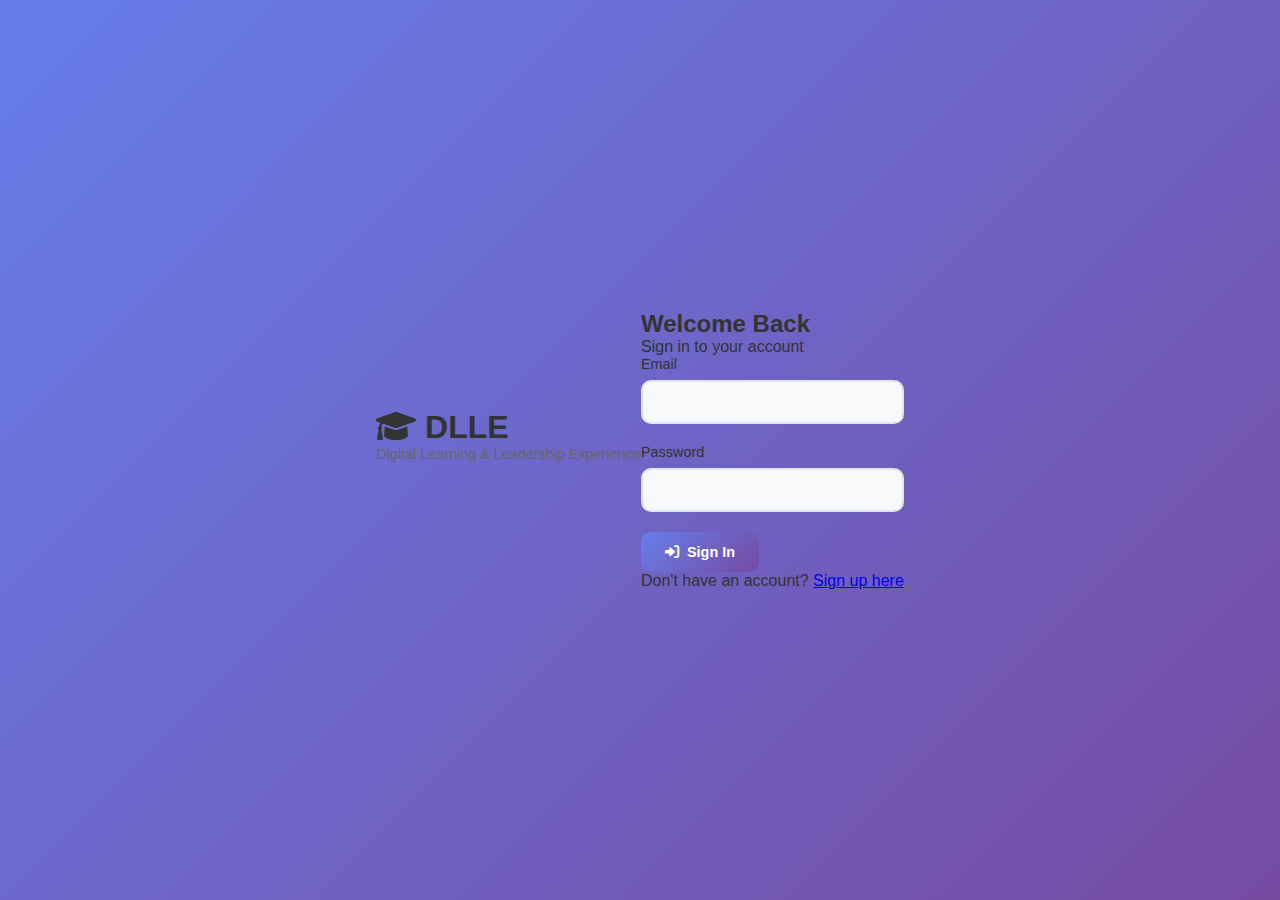
<file: dashboard-committee.html>
<!DOCTYPE html>
<html lang="en">
<head>
    <meta charset="UTF-8">
    <meta name="viewport" content="width=device-width, initial-scale=1.0">
    <title>DLLE - Committee Dashboard</title>
    <link rel="stylesheet" href="styles/main.css">
    <link href="https://cdnjs.cloudflare.com/ajax/libs/font-awesome/6.0.0/css/all.min.css" rel="stylesheet">
</head>
<body>
    <div class="dashboard-container">
        <!-- Header -->
        <header class="dashboard-header">
            <div class="header-left">
                <h1><i class="fas fa-graduation-cap"></i> DLLE</h1>
                <p>Committee Dashboard</p>
            </div>
            
            <div class="header-right">
                <div class="user-info">
                    <img id="userProfileImg" src="assets/default-avatar.png" alt="Profile" class="profile-img">
                    <span id="userName">Loading...</span>
                    <button id="userProfileBtn" class="btn btn-secondary">
                        <i class="fas fa-user"></i>
                    </button>
                    <button id="logoutBtn" class="btn btn-danger">
                        <i class="fas fa-sign-out-alt"></i> Logout
                    </button>
                </div>
            </div>
        </header>

        <!-- Main Content -->
        <main class="dashboard-main">
            <!-- Dashboard Tabs -->
            <div class="dashboard-tabs">
                <button class="tab-btn active" data-tab="committeeStudentList">Student List</button>
                <button class="tab-btn" data-tab="committeeApprovals">Approvals</button>
                <button class="tab-btn" data-tab="committeeActivities">Activities</button>
            </div>
            
            <!-- Committee Student List Tab -->
            <div id="committeeStudentList" class="tab-content active">
                <div class="section-header">
                    <h2>Student List</h2>
                    <div class="search-box">
                        <input type="text" id="committeeStudentSearch" placeholder="Search students...">
                        <i class="fas fa-search"></i>
                    </div>
                </div>
                
                <div class="table-container">
                    <table id="committeeStudentTable" class="data-table">
                        <thead>
                            <tr>
                                <th>Name</th>
                                <th>Email</th>
                                <th>Class</th>
                                <th>Student Manager</th>
                                <th>Total Hours</th>
                                <th>Actions</th>
                            </tr>
                        </thead>
                        <tbody id="committeeStudentTableBody">
                            <!-- Student data will be populated here -->
                        </tbody>
                    </table>
                </div>
            </div>
            
            <!-- Committee Approvals Tab -->
            <div id="committeeApprovals" class="tab-content">
                <div class="section-header">
                    <h2>Activity-Based Approval Panel</h2>
                    <div class="activity-selector">
                        <select id="committeeApprovalActivitySelect">
                            <option value="">Select Activity</option>
                        </select>
                    </div>
                </div>
                
                <div class="table-container">
                    <table id="committeeApprovalTable" class="data-table">
                        <thead>
                            <tr>
                                <th>Student Name</th>
                                <th>Clock In</th>
                                <th>Clock Out</th>
                                <th>Total Time</th>
                                <th>Status</th>
                                <th>Proof Photo</th>
                                <th>Actions</th>
                            </tr>
                        </thead>
                        <tbody id="committeeApprovalTableBody">
                            <!-- Approval data will be populated here -->
                        </tbody>
                    </table>
                </div>
            </div>
            
            <!-- Committee Activities Tab -->
            <div id="committeeActivities" class="tab-content">
                <div class="section-header">
                    <h2>Activity Management</h2>
                    <button class="btn btn-primary" id="addActivityBtn">
                        <i class="fas fa-plus"></i>
                        Add Activity
                    </button>
                </div>
                
                <div class="table-container">
                    <table id="committeeActivityTable" class="data-table">
                        <thead>
                            <tr>
                                <th>Activity Name</th>
                                <th>Description</th>
                                <th>Start Date</th>
                                <th>End Date</th>
                                <th>Actions</th>
                            </tr>
                        </thead>
                        <tbody id="committeeActivityTableBody">
                            <!-- Activity data will be populated here -->
                        </tbody>
                    </table>
                </div>
            </div>
        </main>
    </div>

    <!-- Modals -->
    <!-- Add Activity Modal -->
    <div id="addActivityModal" class="modal">
        <div class="modal-content">
            <div class="modal-header">
                <h3>Add New Activity</h3>
                <span class="close" onclick="app.closeModal('addActivityModal')">&times;</span>
            </div>
            <form id="addActivityForm">
                <div class="form-group">
                    <label for="activityName">Activity Name</label>
                    <input type="text" id="activityName" required>
                </div>
                
                <div class="form-group">
                    <label for="activityDescription">Description</label>
                    <textarea id="activityDescription" required></textarea>
                </div>
                
                <div class="form-row">
                    <div class="form-group">
                        <label for="activityStartDate">Start Date</label>
                        <input type="date" id="activityStartDate" required>
                    </div>
                    
                    <div class="form-group">
                        <label for="activityEndDate">End Date</label>
                        <input type="date" id="activityEndDate" required>
                    </div>
                </div>
                
                <div class="modal-footer">
                    <button type="button" class="btn btn-secondary" onclick="app.closeModal('addActivityModal')">Cancel</button>
                    <button type="submit" class="btn btn-primary">Add Activity</button>
                </div>
            </form>
        </div>
    </div>

    <!-- Profile Modal -->
    <div id="profileModal" class="modal">
        <div class="modal-content">
            <div class="modal-header">
                <h3>User Profile</h3>
                <span class="close" onclick="app.closeModal('profileModal')">&times;</span>
            </div>
            <div class="profile-info">
                <img id="profileModalImg" src="assets/default-avatar.png" alt="Profile" class="profile-img-large">
                <h4 id="profileModalName">Loading...</h4>
                <p id="profileModalEmail">Loading...</p>
                <p id="profileModalRole">Loading...</p>
            </div>
        </div>
    </div>

    <!-- Message container -->
    <div id="messageContainer" class="message-container"></div>

    <!-- Scripts -->
    <script src="js/config.js"></script>
    <script src="js/database.js"></script>
    <script src="js/auth.js"></script>
    <script src="js/dashboard.js"></script>
    <script src="js/app.js"></script>
    
    <script>
        // Initialize the application
        document.addEventListener('DOMContentLoaded', function() {
            // Check if user is logged in and has committee role
            const savedUser = localStorage.getItem('dlle_user');
            if (!savedUser) {
                window.location.href = 'login.html';
                return;
            }

            try {
                const user = JSON.parse(savedUser);
                if (user.role !== 'committee') {
                    // Redirect to appropriate dashboard
                    if (user.role === 'staff' || user.role === 'admin') {
                        window.location.href = 'dashboard-staff.html';
                    } else {
                        window.location.href = 'dashboard-student.html';
                    }
                    return;
                }

                // Initialize dashboard
                authManager.updateUserInfo();
                dashboardManager.switchTab('committeeStudentList');
                
                // Load initial data
                dashboardManager.loadTabContent('committeeStudentList');
                
            } catch (error) {
                console.error('Session parse error:', error);
                localStorage.removeItem('dlle_user');
                window.location.href = 'login.html';
            }
        });

        // Override logout to redirect to login page
        const originalLogout = authManager.logout;
        authManager.logout = function() {
            originalLogout.call(this);
            window.location.href = 'login.html';
        };
    </script>
</body>
</html>
</file>
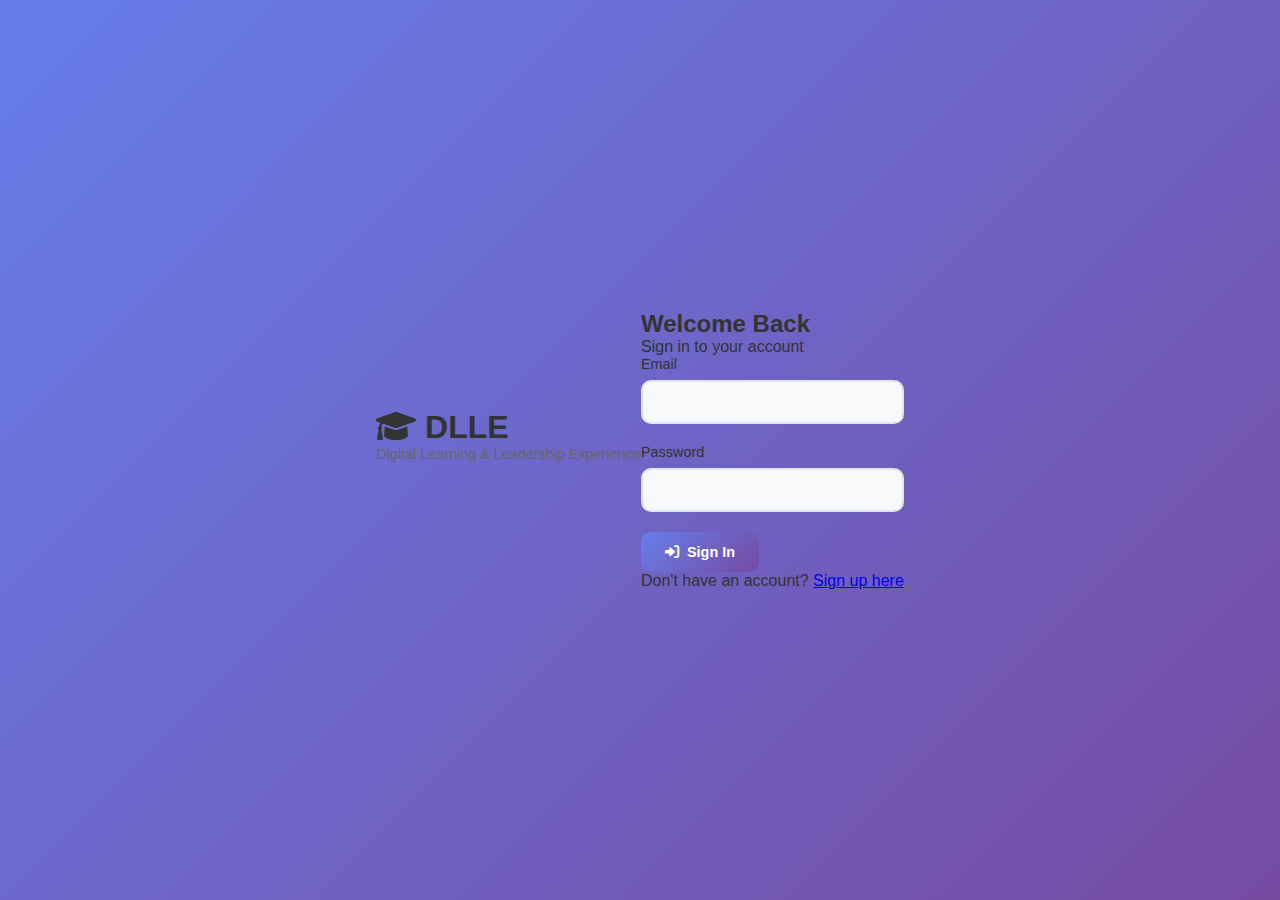
<file: dashboard-staff.html>
<!DOCTYPE html>
<html lang="en">
<head>
    <meta charset="UTF-8">
    <meta name="viewport" content="width=device-width, initial-scale=1.0">
    <title>DLLE - Staff Dashboard</title>
    <link rel="stylesheet" href="styles/main.css">
    <link href="https://cdnjs.cloudflare.com/ajax/libs/font-awesome/6.0.0/css/all.min.css" rel="stylesheet">
</head>
<body>
    <div class="dashboard-container">
        <!-- Header -->
        <header class="dashboard-header">
            <div class="header-left">
                <h1><i class="fas fa-graduation-cap"></i> DLLE</h1>
                <p>Staff Dashboard</p>
            </div>
            
            <div class="header-right">
                <div class="user-info">
                    <img id="userProfileImg" src="assets/default-avatar.png" alt="Profile" class="profile-img">
                    <span id="userName">Loading...</span>
                    <button id="userProfileBtn" class="btn btn-secondary">
                        <i class="fas fa-user"></i>
                    </button>
                    <button id="logoutBtn" class="btn btn-danger">
                        <i class="fas fa-sign-out-alt"></i> Logout
                    </button>
                </div>
            </div>
        </header>

        <!-- Main Content -->
        <main class="dashboard-main">
            <!-- Dashboard Tabs -->
            <div class="dashboard-tabs">
                <button class="tab-btn active" data-tab="manageUsers">Manage Users</button>
                <button class="tab-btn" data-tab="studentList">Student List</button>
                <button class="tab-btn" data-tab="approvals">Approvals</button>
                <button class="tab-btn" data-tab="activities">Activities</button>
                <button class="tab-btn" data-tab="reports">Reports</button>
            </div>
            
            <!-- Manage Users Tab -->
            <div id="manageUsers" class="tab-content active">
                <div class="section-header">
                    <h2>Add New User</h2>
                </div>
                
                <form id="addUserForm" class="add-user-form">
                    <div class="form-row">
                        <div class="form-group">
                            <label for="addUserName">Full Name</label>
                            <input type="text" id="addUserName" required>
                        </div>
                        
                        <div class="form-group">
                            <label for="addUserEmail">Email</label>
                            <input type="email" id="addUserEmail" required>
                        </div>
                    </div>
                    
                    <div class="form-row">
                        <div class="form-group">
                            <label for="addUserPassword">Password</label>
                            <input type="password" id="addUserPassword" required>
                        </div>
                        
                        <div class="form-group">
                            <label for="addUserRole">Role</label>
                            <select id="addUserRole" required>
                                <option value="">Select Role</option>
                                <option value="student">Student</option>
                                <option value="committee">Committee Member</option>
                                <option value="staff">Staff</option>
                                <option value="admin">Admin</option>
                            </select>
                        </div>
                    </div>
                    
                    <div class="form-row">
                        <div class="form-group">
                            <label for="addUserClass">Class</label>
                            <select id="addUserClass">
                                <option value="">Select Class</option>
                                <option value="8A">8A</option>
                                <option value="8B">8B</option>
                                <option value="8C">8C</option>
                                <option value="8D">8D</option>
                            </select>
                        </div>
                        
                        <div class="form-group">
                            <label for="addUserStudentManager">Student Manager (if applicable)</label>
                            <input type="text" id="addUserStudentManager">
                        </div>
                    </div>
                    
                    <div class="form-group">
                        <label for="addUserHours">Existing Hours (Optional)</label>
                        <input type="number" id="addUserHours" min="0" step="0.5">
                    </div>
                    
                    <button type="submit" class="btn btn-primary">
                        <i class="fas fa-plus"></i>
                        Add User
                    </button>
                </form>
            </div>
            
            <!-- Student List Tab -->
            <div id="studentList" class="tab-content">
                <div class="section-header">
                    <h2>Student List</h2>
                    <div class="search-box">
                        <input type="text" id="studentSearch" placeholder="Search students...">
                        <i class="fas fa-search"></i>
                    </div>
                </div>
                
                <div class="table-container">
                    <table id="studentTable" class="data-table">
                        <thead>
                            <tr>
                                <th>Name</th>
                                <th>Email</th>
                                <th>Class</th>
                                <th>Student Manager</th>
                                <th>Total Hours</th>
                                <th>Actions</th>
                            </tr>
                        </thead>
                        <tbody id="studentTableBody">
                            <!-- Student data will be populated here -->
                        </tbody>
                    </table>
                </div>
            </div>
            
            <!-- Approvals Tab -->
            <div id="approvals" class="tab-content">
                <div class="section-header">
                    <h2>Activity-Based Approval Panel</h2>
                    <div class="activity-selector">
                        <select id="approvalActivitySelect">
                            <option value="">Select Activity</option>
                        </select>
                    </div>
                </div>
                
                <div class="table-container">
                    <table id="approvalTable" class="data-table">
                        <thead>
                            <tr>
                                <th>Student Name</th>
                                <th>Clock In</th>
                                <th>Clock Out</th>
                                <th>Total Time</th>
                                <th>Status</th>
                                <th>Proof Photo</th>
                                <th>Actions</th>
                            </tr>
                        </thead>
                        <tbody id="approvalTableBody">
                            <!-- Approval data will be populated here -->
                        </tbody>
                    </table>
                </div>
            </div>
            
            <!-- Activities Tab -->
            <div id="activities" class="tab-content">
                <div class="section-header">
                    <h2>Activity Management</h2>
                    <button class="btn btn-primary" id="addActivityBtn">
                        <i class="fas fa-plus"></i>
                        Add Activity
                    </button>
                </div>
                
                <div class="table-container">
                    <table id="activityTable" class="data-table">
                        <thead>
                            <tr>
                                <th>Activity Name</th>
                                <th>Description</th>
                                <th>Start Date</th>
                                <th>End Date</th>
                                <th>Actions</th>
                            </tr>
                        </thead>
                        <tbody id="activityTableBody">
                            <!-- Activity data will be populated here -->
                        </tbody>
                    </table>
                </div>
            </div>
            
            <!-- Reports Tab -->
            <div id="reports" class="tab-content">
                <div class="section-header">
                    <h2>Excel Export</h2>
                    <button class="btn btn-success" id="exportExcelBtn">
                        <i class="fas fa-file-excel"></i>
                        Export to Excel
                    </button>
                </div>
                
                <div class="export-options">
                    <div class="form-group">
                        <label for="exportClass">Filter by Class</label>
                        <select id="exportClass">
                            <option value="">All Classes</option>
                            <option value="8A">8A</option>
                            <option value="8B">8B</option>
                            <option value="8C">8C</option>
                            <option value="8D">8D</option>
                        </select>
                    </div>
                </div>
            </div>
        </main>
    </div>

    <!-- Modals -->
    <!-- Add Activity Modal -->
    <div id="addActivityModal" class="modal">
        <div class="modal-content">
            <div class="modal-header">
                <h3>Add New Activity</h3>
                <span class="close" onclick="app.closeModal('addActivityModal')">&times;</span>
            </div>
            <form id="addActivityForm">
                <div class="form-group">
                    <label for="activityName">Activity Name</label>
                    <input type="text" id="activityName" required>
                </div>
                
                <div class="form-group">
                    <label for="activityDescription">Description</label>
                    <textarea id="activityDescription" required></textarea>
                </div>
                
                <div class="form-row">
                    <div class="form-group">
                        <label for="activityStartDate">Start Date</label>
                        <input type="date" id="activityStartDate" required>
                    </div>
                    
                    <div class="form-group">
                        <label for="activityEndDate">End Date</label>
                        <input type="date" id="activityEndDate" required>
                    </div>
                </div>
                
                <div class="modal-footer">
                    <button type="button" class="btn btn-secondary" onclick="app.closeModal('addActivityModal')">Cancel</button>
                    <button type="submit" class="btn btn-primary">Add Activity</button>
                </div>
            </form>
        </div>
    </div>

    <!-- Profile Modal -->
    <div id="profileModal" class="modal">
        <div class="modal-content">
            <div class="modal-header">
                <h3>User Profile</h3>
                <span class="close" onclick="app.closeModal('profileModal')">&times;</span>
            </div>
            <div class="profile-info">
                <img id="profileModalImg" src="assets/default-avatar.png" alt="Profile" class="profile-img-large">
                <h4 id="profileModalName">Loading...</h4>
                <p id="profileModalEmail">Loading...</p>
                <p id="profileModalRole">Loading...</p>
            </div>
        </div>
    </div>

    <!-- Message container -->
    <div id="messageContainer" class="message-container"></div>

    <!-- Scripts -->
    <script src="js/config.js"></script>
    <script src="js/database.js"></script>
    <script src="js/auth.js"></script>
    <script src="js/dashboard.js"></script>
    <script src="js/app.js"></script>
    
    <script>
        // Initialize the application
        document.addEventListener('DOMContentLoaded', function() {
            // Check if user is logged in and has staff/admin role
            const savedUser = localStorage.getItem('dlle_user');
            if (!savedUser) {
                window.location.href = 'login.html';
                return;
            }

            try {
                const user = JSON.parse(savedUser);
                if (user.role !== 'staff' && user.role !== 'admin') {
                    // Redirect to appropriate dashboard
                    if (user.role === 'committee') {
                        window.location.href = 'dashboard-committee.html';
                    } else {
                        window.location.href = 'dashboard-student.html';
                    }
                    return;
                }

                // Initialize dashboard
                authManager.updateUserInfo();
                dashboardManager.switchTab('manageUsers');
                
                // Load initial data
                dashboardManager.loadTabContent('manageUsers');
                
            } catch (error) {
                console.error('Session parse error:', error);
                localStorage.removeItem('dlle_user');
                window.location.href = 'login.html';
            }
        });

        // Override logout to redirect to login page
        const originalLogout = authManager.logout;
        authManager.logout = function() {
            originalLogout.call(this);
            window.location.href = 'login.html';
        };
    </script>
</body>
</html>
</file>
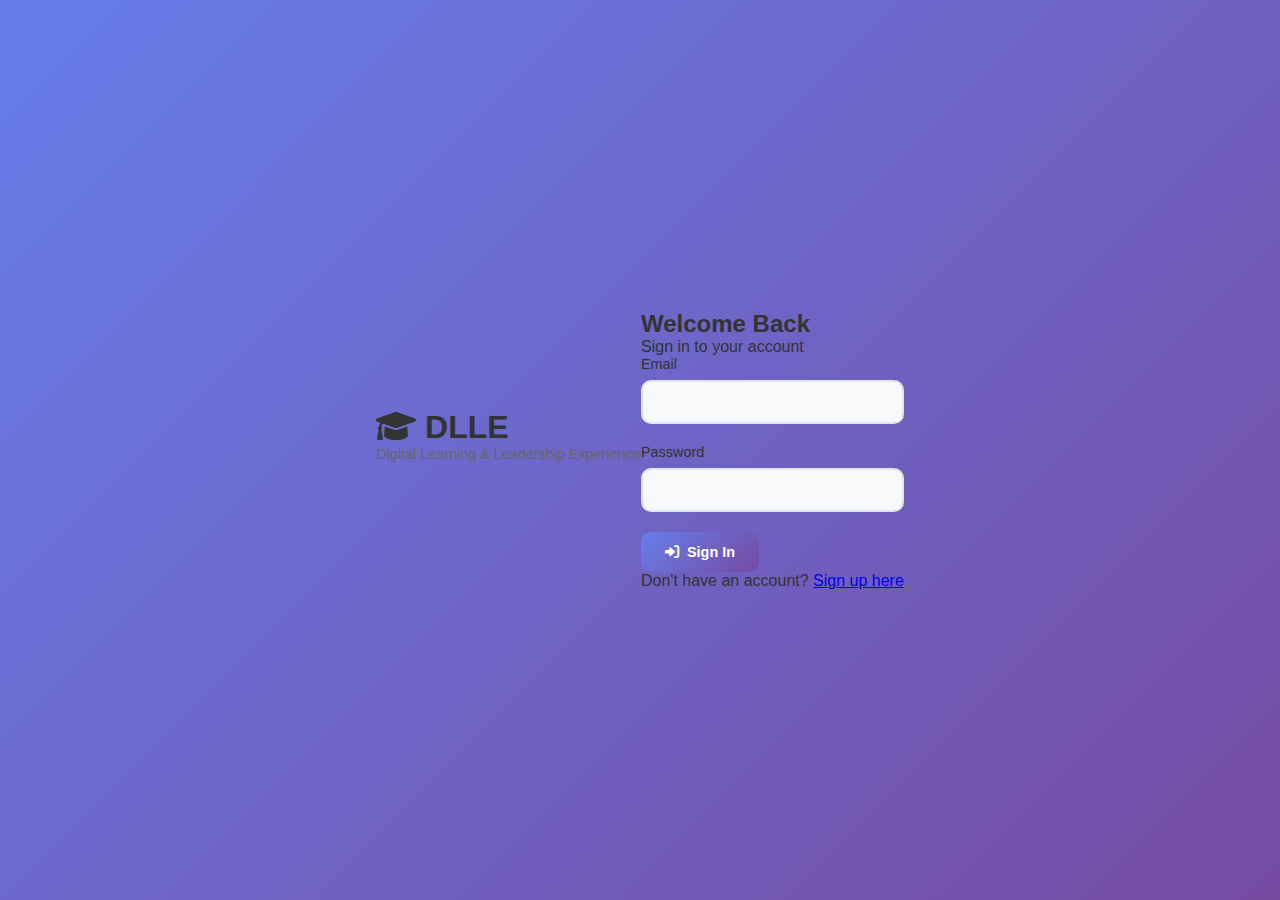
<file: dashboard-student.html>
<!DOCTYPE html>
<html lang="en">
<head>
    <meta charset="UTF-8">
    <meta name="viewport" content="width=device-width, initial-scale=1.0">
    <title>DLLE - Student Dashboard</title>
    <link rel="stylesheet" href="styles/main.css">
    <link href="https://cdnjs.cloudflare.com/ajax/libs/font-awesome/6.0.0/css/all.min.css" rel="stylesheet">
</head>
<body>
    <div class="dashboard-container">
        <!-- Header -->
        <header class="dashboard-header">
            <div class="header-left">
                <h1><i class="fas fa-graduation-cap"></i> DLLE</h1>
                <p>Student Dashboard</p>
            </div>
            
            <div class="header-right">
                <div class="user-info">
                    <img id="userProfileImg" src="assets/default-avatar.png" alt="Profile" class="profile-img">
                    <span id="userName">Loading...</span>
                    <button id="userProfileBtn" class="btn btn-secondary">
                        <i class="fas fa-user"></i>
                    </button>
                    <button id="logoutBtn" class="btn btn-danger">
                        <i class="fas fa-sign-out-alt"></i> Logout
                    </button>
                </div>
            </div>
        </header>

        <!-- Main Content -->
        <main class="dashboard-main">
            <!-- Student Stats -->
            <div class="student-stats">
                <div class="stat-card">
                    <div class="stat-icon">
                        <i class="fas fa-clock"></i>
                    </div>
                    <div class="stat-info">
                        <h3 id="totalApprovedHours">0</h3>
                        <p>Total Approved Hours</p>
                    </div>
                </div>
                
                <div class="stat-card">
                    <div class="stat-icon">
                        <i class="fas fa-calendar-check"></i>
                    </div>
                    <div class="stat-info">
                        <h3 id="totalActivities">0</h3>
                        <p>Total Activities</p>
                    </div>
                </div>
                
                <div class="stat-card">
                    <div class="stat-icon">
                        <i class="fas fa-user-tie"></i>
                    </div>
                    <div class="stat-info">
                        <h3 id="studentManager">N/A</h3>
                        <p>Student Manager</p>
                    </div>
                </div>
            </div>
            
            <!-- Clock Section -->
            <div class="clock-section">
                <div class="clock-card">
                    <h2>Clock In/Out</h2>
                    <div class="activity-selector">
                        <label for="studentActivitySelect">Select Activity:</label>
                        <select id="studentActivitySelect">
                            <option value="">Choose an activity...</option>
                        </select>
                    </div>
                    
                    <div class="clock-buttons">
                        <button class="btn btn-success" id="clockInBtn">
                            <i class="fas fa-play"></i>
                            Clock In
                        </button>
                        <button class="btn btn-danger" id="clockOutBtn" disabled>
                            <i class="fas fa-stop"></i>
                            Clock Out
                        </button>
                    </div>
                    
                    <div class="current-session" id="currentSession" style="display: none;">
                        <p>Currently clocked in to: <span id="currentActivityName"></span></p>
                        <p>Started at: <span id="currentStartTime"></span></p>
                    </div>
                </div>
            </div>
            
            <!-- Activity Log Section -->
            <div class="activity-log-section">
                <div class="section-header">
                    <h2>Activity Log</h2>
                </div>
                
                <div class="table-container">
                    <table id="studentActivityTable" class="data-table">
                        <thead>
                            <tr>
                                <th>Date</th>
                                <th>Activity</th>
                                <th>Clock In</th>
                                <th>Clock Out</th>
                                <th>Duration</th>
                                <th>Status</th>
                                <th>Proof Photo</th>
                            </tr>
                        </thead>
                        <tbody id="studentActivityTableBody">
                            <!-- Student activity data will be populated here -->
                        </tbody>
                    </table>
                </div>
            </div>
        </main>
    </div>

    <!-- Profile Modal -->
    <div id="profileModal" class="modal">
        <div class="modal-content">
            <div class="modal-header">
                <h3>User Profile</h3>
                <span class="close" onclick="app.closeModal('profileModal')">&times;</span>
            </div>
            <div class="profile-info">
                <img id="profileModalImg" src="assets/default-avatar.png" alt="Profile" class="profile-img-large">
                <h4 id="profileModalName">Loading...</h4>
                <p id="profileModalEmail">Loading...</p>
                <p id="profileModalRole">Loading...</p>
            </div>
        </div>
    </div>

    <!-- Message container -->
    <div id="messageContainer" class="message-container"></div>

    <!-- Scripts -->
    <script src="js/config.js"></script>
    <script src="js/database.js"></script>
    <script src="js/auth.js"></script>
    <script src="js/dashboard.js"></script>
    <script src="js/app.js"></script>
    
    <script>
        // Initialize the application
        document.addEventListener('DOMContentLoaded', function() {
            // Check if user is logged in and has student role
            const savedUser = localStorage.getItem('dlle_user');
            if (!savedUser) {
                window.location.href = 'login.html';
                return;
            }

            try {
                const user = JSON.parse(savedUser);
                if (user.role !== 'student') {
                    // Redirect to appropriate dashboard
                    if (user.role === 'staff' || user.role === 'admin') {
                        window.location.href = 'dashboard-staff.html';
                    } else if (user.role === 'committee') {
                        window.location.href = 'dashboard-committee.html';
                    }
                    return;
                }

                // Initialize dashboard
                authManager.updateUserInfo();
                
                // Load student dashboard data
                app.loadStudentDashboard();
                
                // Check clock-in status
                app.checkClockInStatus();
                
            } catch (error) {
                console.error('Session parse error:', error);
                localStorage.removeItem('dlle_user');
                window.location.href = 'login.html';
            }
        });

        // Override logout to redirect to login page
        const originalLogout = authManager.logout;
        authManager.logout = function() {
            originalLogout.call(this);
            window.location.href = 'login.html';
        };
    </script>
</body>
</html>
</file>
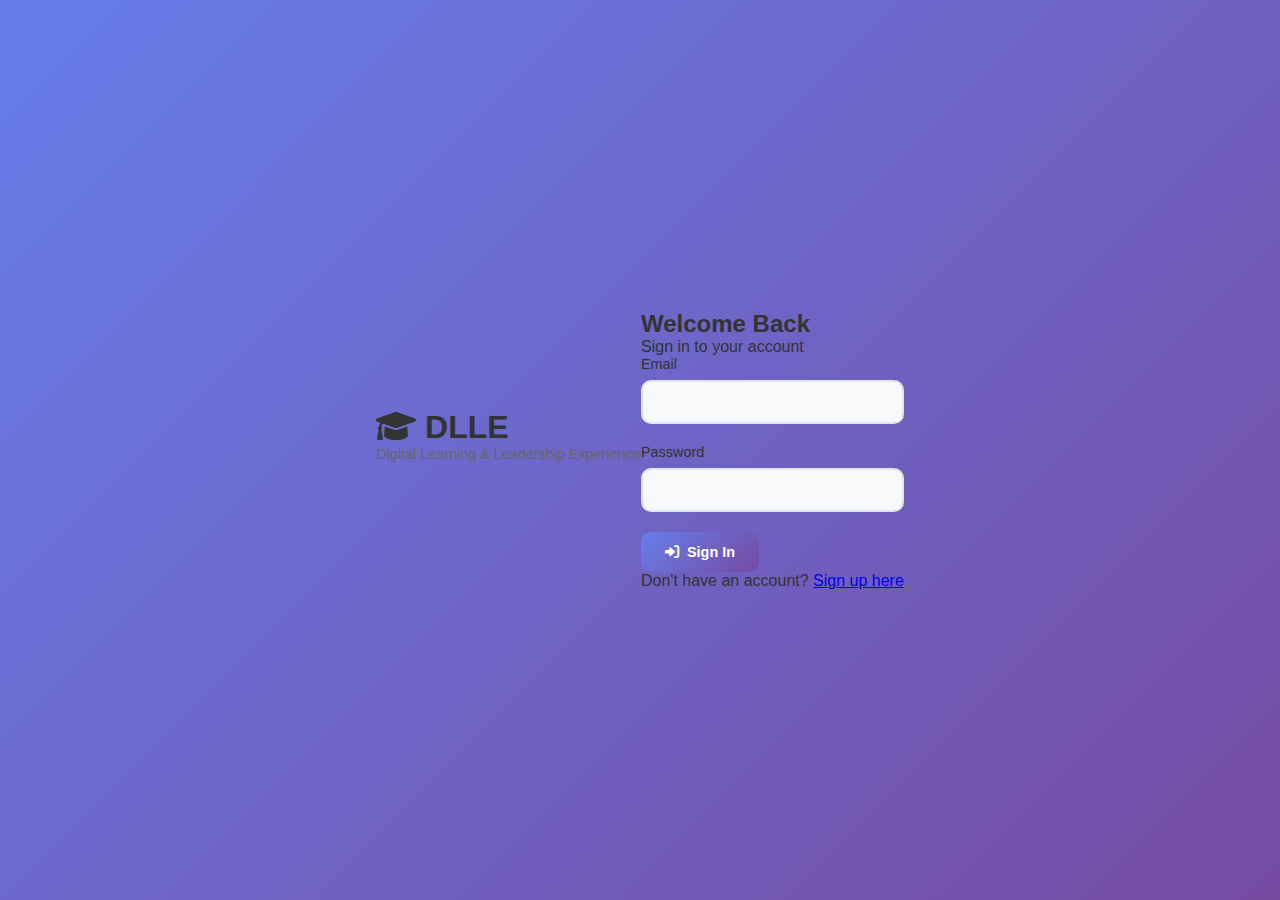
<file: login.html>
<!DOCTYPE html>
<html lang="en">
<head>
    <meta charset="UTF-8">
    <meta name="viewport" content="width=device-width, initial-scale=1.0">
    <title>DLLE - Login</title>
    <link rel="stylesheet" href="styles/main.css">
    <link href="https://cdnjs.cloudflare.com/ajax/libs/font-awesome/6.0.0/css/all.min.css" rel="stylesheet">
</head>
<body>
    <div class="container">
        <div class="login-container">
            <div class="login-header">
                <h1><i class="fas fa-graduation-cap"></i> DLLE</h1>
                <p>Digital Learning & Leadership Experience</p>
            </div>

            <div class="login-form">
                <h2>Welcome Back</h2>
                <p>Sign in to your account</p>

                <form id="loginForm">
                    <div class="form-group">
                        <label for="loginEmail">Email</label>
                        <input type="email" id="loginEmail" name="email" required>
                    </div>

                    <div class="form-group">
                        <label for="loginPassword">Password</label>
                        <input type="password" id="loginPassword" name="password" required>
                    </div>

                    <button type="submit" class="btn btn-primary">
                        <i class="fas fa-sign-in-alt"></i> Sign In
                    </button>
                </form>

                <div class="login-footer">
                    <p>Don't have an account? <a href="signup.html" class="link">Sign up here</a></p>
                </div>
            </div>
        </div>
    </div>

    <!-- Message container -->
    <div id="messageContainer" class="message-container"></div>

    <!-- Scripts -->
    <script src="js/config.js"></script>
    <script src="js/database.js"></script>
    <script src="js/auth.js"></script>
    <script src="js/app.js"></script>
    
    <script>
        // Initialize the application
        document.addEventListener('DOMContentLoaded', function() {
            // Check if user is already logged in
            const savedUser = localStorage.getItem('dlle_user');
            if (savedUser) {
                try {
                    const user = JSON.parse(savedUser);
                    // Redirect to appropriate dashboard
                    if (user.role === 'staff' || user.role === 'admin') {
                        window.location.href = 'dashboard-staff.html';
                    } else if (user.role === 'committee') {
                        window.location.href = 'dashboard-committee.html';
                    } else {
                        window.location.href = 'dashboard-student.html';
                    }
                } catch (error) {
                    console.error('Session parse error:', error);
                    localStorage.removeItem('dlle_user');
                }
            }

            // Setup login form
            const loginForm = document.getElementById('loginForm');
            if (loginForm) {
                loginForm.addEventListener('submit', async (e) => {
                    e.preventDefault();
                    const email = document.getElementById('loginEmail').value;
                    const password = document.getElementById('loginPassword').value;
                    
                    try {
                        await authManager.login(email, password);
                        // If login successful, redirect will happen in auth.js
                    } catch (error) {
                        console.error('Login error:', error);
                    }
                });
            }
        });

        // Override the showDashboard method to redirect instead of showing/hiding
        const originalShowDashboard = authManager.showDashboard;
        authManager.showDashboard = function(role) {
            // Redirect to appropriate page
            if (role === 'staff' || role === 'admin') {
                window.location.href = 'dashboard-staff.html';
            } else if (role === 'committee') {
                window.location.href = 'dashboard-committee.html';
            } else {
                window.location.href = 'dashboard-student.html';
            }
        };
    </script>
</body>
</html>
</file>
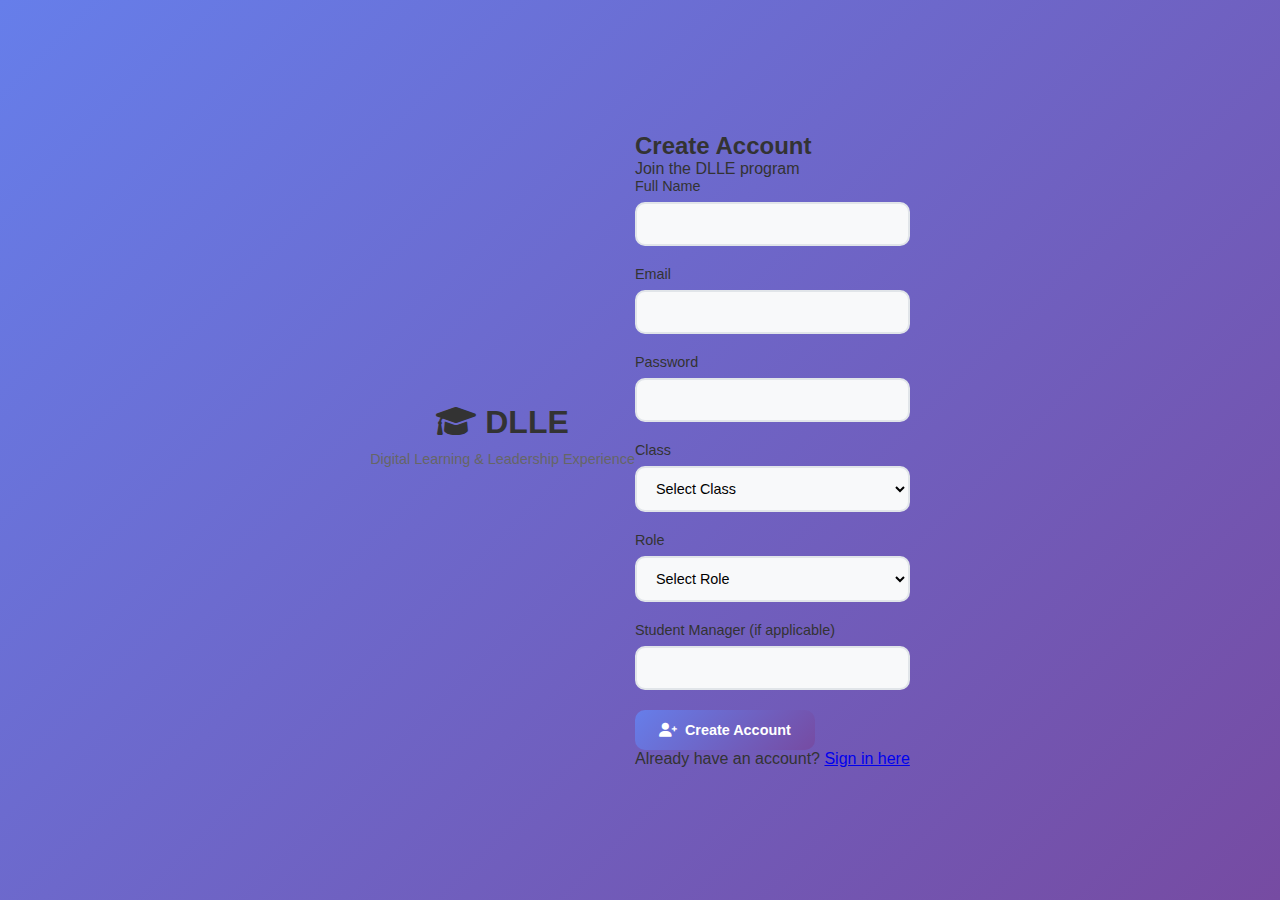
<file: signup.html>
<!DOCTYPE html>
<html lang="en">
<head>
    <meta charset="UTF-8">
    <meta name="viewport" content="width=device-width, initial-scale=1.0">
    <title>DLLE - Sign Up</title>
    <link rel="stylesheet" href="styles/main.css">
    <link href="https://cdnjs.cloudflare.com/ajax/libs/font-awesome/6.0.0/css/all.min.css" rel="stylesheet">
</head>
<body>
    <div class="container">
        <div class="signup-container">
            <div class="signup-header">
                <h1><i class="fas fa-graduation-cap"></i> DLLE</h1>
                <p>Digital Learning & Leadership Experience</p>
            </div>

            <div class="signup-form">
                <h2>Create Account</h2>
                <p>Join the DLLE program</p>

                <form id="signupForm">
                    <div class="form-group">
                        <label for="signupName">Full Name</label>
                        <input type="text" id="signupName" name="name" required>
                    </div>

                    <div class="form-group">
                        <label for="signupEmail">Email</label>
                        <input type="email" id="signupEmail" name="email" required>
                    </div>

                    <div class="form-group">
                        <label for="signupPassword">Password</label>
                        <input type="password" id="signupPassword" name="password" required>
                    </div>

                    <div class="form-group">
                        <label for="signupClass">Class</label>
                        <select id="signupClass" name="class" required>
                            <option value="">Select Class</option>
                            <option value="8A">8A</option>
                            <option value="8B">8B</option>
                            <option value="8C">8C</option>
                            <option value="8D">8D</option>
                        </select>
                    </div>

                    <div class="form-group">
                        <label for="signupRole">Role</label>
                        <select id="signupRole" name="role" required>
                            <option value="">Select Role</option>
                            <option value="student">Student</option>
                            <option value="staff">Staff</option>
                            <option value="committee">Committee</option>
                        </select>
                    </div>

                    <div class="form-group">
                        <label for="signupStudentManager">Student Manager (if applicable)</label>
                        <input type="text" id="signupStudentManager" name="studentManager">
                    </div>

                    <button type="submit" class="btn btn-primary">
                        <i class="fas fa-user-plus"></i> Create Account
                    </button>
                </form>

                <div class="signup-footer">
                    <p>Already have an account? <a href="login.html" class="link">Sign in here</a></p>
                </div>
            </div>
        </div>
    </div>

    <!-- Message container -->
    <div id="messageContainer" class="message-container"></div>

    <!-- Scripts -->
    <script src="js/config.js"></script>
    <script src="js/database.js"></script>
    <script src="js/auth.js"></script>
    <script src="js/app.js"></script>
    
    <script>
        // Initialize the application
        document.addEventListener('DOMContentLoaded', function() {
            // Check if user is already logged in
            const savedUser = localStorage.getItem('dlle_user');
            if (savedUser) {
                try {
                    const user = JSON.parse(savedUser);
                    // Redirect to appropriate dashboard
                    if (user.role === 'staff' || user.role === 'admin') {
                        window.location.href = 'dashboard-staff.html';
                    } else if (user.role === 'committee') {
                        window.location.href = 'dashboard-committee.html';
                    } else {
                        window.location.href = 'dashboard-student.html';
                    }
                } catch (error) {
                    console.error('Session parse error:', error);
                    localStorage.removeItem('dlle_user');
                }
            }

            // Setup signup form
            const signupForm = document.getElementById('signupForm');
            if (signupForm) {
                signupForm.addEventListener('submit', async (e) => {
                    e.preventDefault();
                    
                    const formData = {
                        name: document.getElementById('signupName').value,
                        email: document.getElementById('signupEmail').value,
                        password: document.getElementById('signupPassword').value,
                        class: document.getElementById('signupClass').value,
                        role: document.getElementById('signupRole').value,
                        studentManager: document.getElementById('signupStudentManager').value
                    };
                    
                    try {
                        await authManager.signup(formData);
                        // Show success message and redirect to login
                        authManager.showMessage('Account created successfully! Please wait for approval.', 'success');
                        setTimeout(() => {
                            window.location.href = 'login.html';
                        }, 2000);
                    } catch (error) {
                        console.error('Signup error:', error);
                    }
                });
            }
        });
    </script>
</body>
</html>
</file>
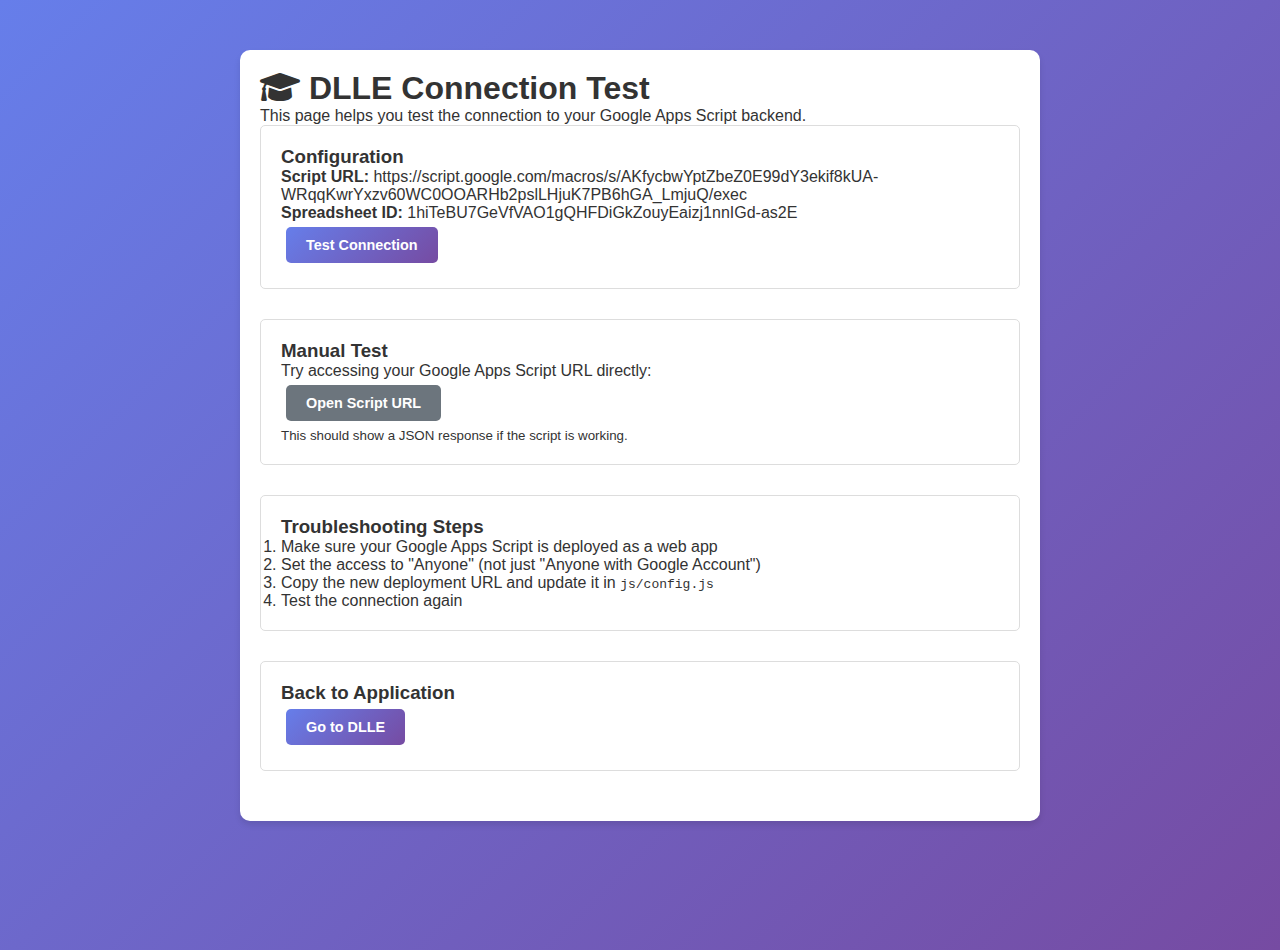
<file: test-connection.html>
<!DOCTYPE html>
<html lang="en">
<head>
    <meta charset="UTF-8">
    <meta name="viewport" content="width=device-width, initial-scale=1.0">
    <title>DLLE - Connection Test</title>
    <link rel="stylesheet" href="styles/main.css">
    <link href="https://cdnjs.cloudflare.com/ajax/libs/font-awesome/6.0.0/css/all.min.css" rel="stylesheet">
    <style>
        .test-container {
            max-width: 800px;
            margin: 50px auto;
            padding: 20px;
            background: white;
            border-radius: 10px;
            box-shadow: 0 4px 6px rgba(0, 0, 0, 0.1);
        }
        
        .test-section {
            margin-bottom: 30px;
            padding: 20px;
            border: 1px solid #ddd;
            border-radius: 5px;
        }
        
        .test-result {
            margin-top: 10px;
            padding: 10px;
            border-radius: 5px;
        }
        
        .test-success {
            background-color: #d4edda;
            color: #155724;
            border: 1px solid #c3e6cb;
        }
        
        .test-error {
            background-color: #f8d7da;
            color: #721c24;
            border: 1px solid #f5c6cb;
        }
        
        .test-info {
            background-color: #d1ecf1;
            color: #0c5460;
            border: 1px solid #bee5eb;
        }
        
        .btn {
            padding: 10px 20px;
            border: none;
            border-radius: 5px;
            cursor: pointer;
            margin: 5px;
        }
        
        .btn-primary {
            background-color: #007bff;
            color: white;
        }
        
        .btn-secondary {
            background-color: #6c757d;
            color: white;
        }
    </style>
</head>
<body>
    <div class="container">
        <div class="test-container">
            <h1><i class="fas fa-graduation-cap"></i> DLLE Connection Test</h1>
            <p>This page helps you test the connection to your Google Apps Script backend.</p>
            
            <div class="test-section">
                <h3>Configuration</h3>
                <p><strong>Script URL:</strong> <span id="scriptUrl">Loading...</span></p>
                <p><strong>Spreadsheet ID:</strong> <span id="spreadsheetId">Loading...</span></p>
                <button class="btn btn-primary" onclick="testConnection()">Test Connection</button>
                <div id="connectionResult"></div>
            </div>
            
            <div class="test-section">
                <h3>Manual Test</h3>
                <p>Try accessing your Google Apps Script URL directly:</p>
                <a id="directLink" href="#" target="_blank" class="btn btn-secondary">Open Script URL</a>
                <p><small>This should show a JSON response if the script is working.</small></p>
            </div>
            
            <div class="test-section">
                <h3>Troubleshooting Steps</h3>
                <ol>
                    <li>Make sure your Google Apps Script is deployed as a web app</li>
                    <li>Set the access to "Anyone" (not just "Anyone with Google Account")</li>
                    <li>Copy the new deployment URL and update it in <code>js/config.js</code></li>
                    <li>Test the connection again</li>
                </ol>
            </div>
            
            <div class="test-section">
                <h3>Back to Application</h3>
                <a href="index.html" class="btn btn-primary">Go to DLLE</a>
            </div>
        </div>
    </div>

    <!-- Scripts -->
    <script src="js/config.js"></script>
    <script src="js/database.js"></script>
    
    <script>
        // Display configuration
        document.getElementById('scriptUrl').textContent = GOOGLE_SHEETS_CONFIG.scriptUrl;
        document.getElementById('spreadsheetId').textContent = GOOGLE_SHEETS_CONFIG.spreadsheetId;
        document.getElementById('directLink').href = GOOGLE_SHEETS_CONFIG.scriptUrl;
        
        async function testConnection() {
            const resultDiv = document.getElementById('connectionResult');
            resultDiv.innerHTML = '<div class="test-info">Testing connection...</div>';
            
            try {
                const result = await sheetsManager.testConnection();
                
                if (result.success) {
                    resultDiv.innerHTML = `
                        <div class="test-success">
                            <strong>✅ Connection Successful!</strong><br>
                            Response: ${JSON.stringify(result.data, null, 2)}
                        </div>
                    `;
                } else {
                    resultDiv.innerHTML = `
                        <div class="test-error">
                            <strong>❌ Connection Failed</strong><br>
                            Error: ${result.error}
                        </div>
                    `;
                }
            } catch (error) {
                resultDiv.innerHTML = `
                    <div class="test-error">
                        <strong>❌ Test Error</strong><br>
                        Error: ${error.message}
                    </div>
                `;
            }
        }
        
        // Auto-test on page load
        document.addEventListener('DOMContentLoaded', function() {
            setTimeout(testConnection, 1000);
        });
    </script>
</body>
</html>
</file>
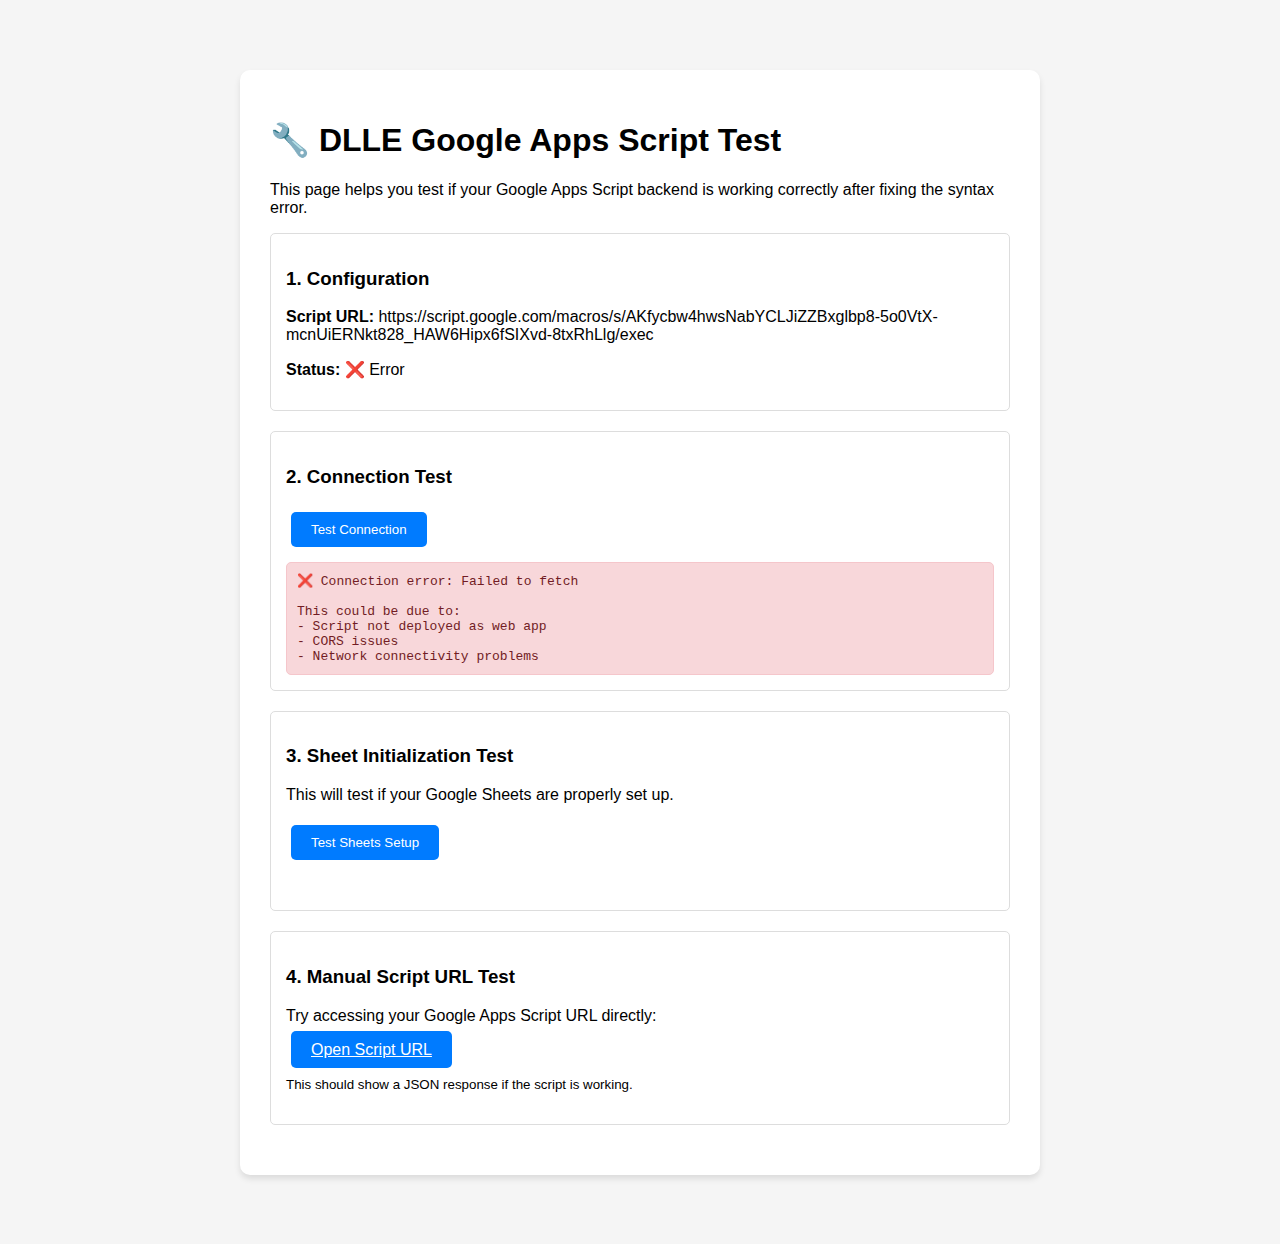
<file: test-script.html>
<!DOCTYPE html>
<html lang="en">
<head>
    <meta charset="UTF-8">
    <meta name="viewport" content="width=device-width, initial-scale=1.0">
    <title>DLLE - Script Test</title>
    <style>
        body {
            font-family: Arial, sans-serif;
            max-width: 800px;
            margin: 50px auto;
            padding: 20px;
            background-color: #f5f5f5;
        }
        .test-container {
            background: white;
            padding: 30px;
            border-radius: 10px;
            box-shadow: 0 4px 6px rgba(0, 0, 0, 0.1);
        }
        .test-section {
            margin-bottom: 20px;
            padding: 15px;
            border: 1px solid #ddd;
            border-radius: 5px;
        }
        .btn {
            background-color: #007bff;
            color: white;
            padding: 10px 20px;
            border: none;
            border-radius: 5px;
            cursor: pointer;
            margin: 5px;
        }
        .btn:hover {
            background-color: #0056b3;
        }
        .result {
            margin-top: 10px;
            padding: 10px;
            border-radius: 5px;
            font-family: monospace;
            white-space: pre-wrap;
        }
        .success {
            background-color: #d4edda;
            color: #155724;
            border: 1px solid #c3e6cb;
        }
        .error {
            background-color: #f8d7da;
            color: #721c24;
            border: 1px solid #f5c6cb;
        }
        .info {
            background-color: #d1ecf1;
            color: #0c5460;
            border: 1px solid #bee5eb;
        }
    </style>
</head>
<body>
    <div class="test-container">
        <h1>🔧 DLLE Google Apps Script Test</h1>
        <p>This page helps you test if your Google Apps Script backend is working correctly after fixing the syntax error.</p>
        
        <div class="test-section">
            <h3>1. Configuration</h3>
            <p><strong>Script URL:</strong> <span id="scriptUrl">Loading...</span></p>
            <p><strong>Status:</strong> <span id="scriptStatus">Checking...</span></p>
        </div>
        
        <div class="test-section">
            <h3>2. Connection Test</h3>
            <button class="btn" onclick="testConnection()">Test Connection</button>
            <div id="connectionResult" class="result"></div>
        </div>
        
        <div class="test-section">
            <h3>3. Sheet Initialization Test</h3>
            <p>This will test if your Google Sheets are properly set up.</p>
            <button class="btn" onclick="testSheets()">Test Sheets Setup</button>
            <div id="sheetsResult" class="result"></div>
        </div>
        
        <div class="test-section">
            <h3>4. Manual Script URL Test</h3>
            <p>Try accessing your Google Apps Script URL directly:</p>
            <a id="directLink" href="#" target="_blank" class="btn">Open Script URL</a>
            <p><small>This should show a JSON response if the script is working.</small></p>
        </div>
    </div>

    <script>
        // Configuration - Your Google Apps Script URL
        const SCRIPT_URL = 'https://script.google.com/macros/s/AKfycbw4hwsNabYCLJiZZBxglbp8-5o0VtX-mcnUiERNkt828_HAW6Hipx6fSIXvd-8txRhLlg/exec';
        
        // Initialize page
        document.addEventListener('DOMContentLoaded', function() {
            document.getElementById('scriptUrl').textContent = SCRIPT_URL;
            document.getElementById('directLink').href = SCRIPT_URL;
            testConnection();
        });
        
        // Test connection to Google Apps Script
        async function testConnection() {
            const resultDiv = document.getElementById('connectionResult');
            const statusSpan = document.getElementById('scriptStatus');
            
            resultDiv.className = 'result info';
            resultDiv.textContent = 'Testing connection...';
            statusSpan.textContent = 'Testing...';
            
            try {
                const response = await fetch(SCRIPT_URL, {
                    method: 'POST',
                    headers: {
                        'Content-Type': 'application/json',
                    },
                    body: JSON.stringify({
                        action: 'testConnection'
                    })
                });
                
                if (response.ok) {
                    const result = await response.json();
                    if (result.success) {
                        resultDiv.className = 'result success';
                        resultDiv.textContent = '✅ Connection successful!\n\nResponse: ' + JSON.stringify(result, null, 2);
                        statusSpan.textContent = '✅ Connected';
                    } else {
                        resultDiv.className = 'result error';
                        resultDiv.textContent = '❌ Connection failed!\n\nError: ' + JSON.stringify(result, null, 2);
                        statusSpan.textContent = '❌ Failed';
                    }
                } else {
                    resultDiv.className = 'result error';
                    resultDiv.textContent = '❌ HTTP Error: ' + response.status + ' ' + response.statusText;
                    statusSpan.textContent = '❌ HTTP Error';
                }
            } catch (error) {
                resultDiv.className = 'result error';
                resultDiv.textContent = '❌ Connection error: ' + error.message + '\n\nThis could be due to:\n- Script not deployed as web app\n- CORS issues\n- Network connectivity problems';
                statusSpan.textContent = '❌ Error';
            }
        }
        
        // Test sheets setup
        async function testSheets() {
            const resultDiv = document.getElementById('sheetsResult');
            
            resultDiv.className = 'result info';
            resultDiv.textContent = 'Testing sheets setup...';
            
            try {
                // Test getting activities (this will fail if sheets aren't set up)
                const response = await fetch(SCRIPT_URL, {
                    method: 'POST',
                    headers: {
                        'Content-Type': 'application/json',
                    },
                    body: JSON.stringify({
                        action: 'getActivities'
                    })
                });
                
                if (response.ok) {
                    const result = await response.json();
                    if (result.success) {
                        resultDiv.className = 'result success';
                        resultDiv.textContent = '✅ Sheets setup successful!\n\nActivities found: ' + (result.data ? result.data.length : 0) + '\n\nResponse: ' + JSON.stringify(result, null, 2);
                    } else {
                        resultDiv.className = 'result error';
                        resultDiv.textContent = '❌ Sheets setup failed!\n\nError: ' + JSON.stringify(result, null, 2);
                    }
                } else {
                    resultDiv.className = 'result error';
                    resultDiv.textContent = '❌ HTTP Error: ' + response.status + ' ' + response.statusText;
                }
            } catch (error) {
                resultDiv.className = 'result error';
                resultDiv.textContent = '❌ Sheets test error: ' + error.message;
            }
        }
    </script>
</body>
</html>
</file>
<file: styles/main.css>
/* Reset and Base Styles */
* {
    margin: 0;
    padding: 0;
    box-sizing: border-box;
}

body {
    font-family: 'Inter', sans-serif;
    background: linear-gradient(135deg, #667eea 0%, #764ba2 100%);
    min-height: 100vh;
    color: #333;
}

/* Page Management */
.page {
    display: none;
    min-height: 100vh;
}

.page.active {
    display: block;
}

/* Login Page Styles */
.login-container {
    display: flex;
    align-items: center;
    justify-content: center;
    min-height: 100vh;
    padding: 20px;
}

.login-card {
    background: white;
    border-radius: 20px;
    box-shadow: 0 20px 40px rgba(0, 0, 0, 0.1);
    padding: 40px;
    width: 100%;
    max-width: 400px;
    text-align: center;
}

.login-header {
    margin-bottom: 30px;
}

.logo {
    display: flex;
    align-items: center;
    justify-content: center;
    gap: 15px;
    margin-bottom: 10px;
}

.logo i {
    font-size: 2.5rem;
    color: #667eea;
}

.logo h1 {
    font-size: 1.8rem;
    font-weight: 700;
    color: #333;
}

.login-header p {
    color: #666;
    font-size: 0.9rem;
}

/* Form Styles */
.form-group {
    margin-bottom: 20px;
    text-align: left;
}

.form-row {
    display: grid;
    grid-template-columns: 1fr 1fr;
    gap: 15px;
}

.form-group label {
    display: block;
    margin-bottom: 8px;
    font-weight: 500;
    color: #333;
    font-size: 0.9rem;
}

.form-group input,
.form-group select,
.form-group textarea {
    width: 100%;
    padding: 12px 15px;
    border: 2px solid #e1e5e9;
    border-radius: 10px;
    font-size: 0.9rem;
    transition: all 0.3s ease;
    background: #f8f9fa;
}

.form-group input:focus,
.form-group select:focus,
.form-group textarea:focus {
    outline: none;
    border-color: #667eea;
    background: white;
    box-shadow: 0 0 0 3px rgba(102, 126, 234, 0.1);
}

.form-group input[type="file"] {
    padding: 8px;
    background: white;
}

/* Button Styles */
.btn {
    display: inline-flex;
    align-items: center;
    gap: 8px;
    padding: 12px 24px;
    border: none;
    border-radius: 10px;
    font-size: 0.9rem;
    font-weight: 600;
    cursor: pointer;
    transition: all 0.3s ease;
    text-decoration: none;
    justify-content: center;
}

.btn-primary {
    background: linear-gradient(135deg, #667eea 0%, #764ba2 100%);
    color: white;
}

.btn-primary:hover {
    transform: translateY(-2px);
    box-shadow: 0 10px 20px rgba(102, 126, 234, 0.3);
}

.btn-success {
    background: linear-gradient(135deg, #56ab2f 0%, #a8e6cf 100%);
    color: white;
}

.btn-success:hover {
    transform: translateY(-2px);
    box-shadow: 0 10px 20px rgba(86, 171, 47, 0.3);
}

.btn-danger {
    background: linear-gradient(135deg, #ff416c 0%, #ff4b2b 100%);
    color: white;
}

.btn-danger:hover {
    transform: translateY(-2px);
    box-shadow: 0 10px 20px rgba(255, 65, 108, 0.3);
}

.btn:disabled {
    opacity: 0.6;
    cursor: not-allowed;
    transform: none;
}

/* Signup Page Styles */
.signup-container {
    display: flex;
    align-items: center;
    justify-content: center;
    min-height: 100vh;
    padding: 20px;
}

.signup-card {
    background: white;
    border-radius: 20px;
    box-shadow: 0 20px 40px rgba(0, 0, 0, 0.1);
    padding: 40px;
    width: 100%;
    max-width: 600px;
}

.signup-header {
    text-align: center;
    margin-bottom: 30px;
    position: relative;
}

.back-btn {
    position: absolute;
    left: 0;
    top: 50%;
    transform: translateY(-50%);
    background: none;
    border: none;
    font-size: 1.2rem;
    color: #667eea;
    cursor: pointer;
    padding: 10px;
    border-radius: 50%;
    transition: background 0.3s ease;
}

.back-btn:hover {
    background: #f0f2ff;
}

.signup-header h1 {
    font-size: 2rem;
    font-weight: 700;
    color: #333;
    margin-bottom: 10px;
}

.signup-header p {
    color: #666;
    font-size: 0.9rem;
}

/* Message Styles */
.error-message {
    background: #fee;
    color: #c33;
    padding: 12px;
    border-radius: 8px;
    margin-top: 15px;
    font-size: 0.9rem;
    display: none;
}

.success-message {
    background: #efe;
    color: #363;
    padding: 12px;
    border-radius: 8px;
    margin-top: 15px;
    font-size: 0.9rem;
    display: none;
}

/* Navigation Styles */
.navbar {
    background: white;
    box-shadow: 0 2px 10px rgba(0, 0, 0, 0.1);
    padding: 15px 30px;
    display: flex;
    justify-content: space-between;
    align-items: center;
    position: sticky;
    top: 0;
    z-index: 100;
}

.nav-brand {
    display: flex;
    align-items: center;
    gap: 12px;
    font-size: 1.3rem;
    font-weight: 700;
    color: #333;
}

.nav-brand i {
    color: #667eea;
    font-size: 1.5rem;
}

.nav-menu {
    display: flex;
    align-items: center;
    gap: 20px;
}

.user-profile {
    display: flex;
    align-items: center;
    gap: 10px;
    cursor: pointer;
    padding: 8px 12px;
    border-radius: 25px;
    transition: background 0.3s ease;
}

.user-profile:hover {
    background: #f0f2ff;
}

.user-profile img {
    width: 35px;
    height: 35px;
    border-radius: 50%;
    object-fit: cover;
}

.logout-btn {
    background: #ff416c;
    color: white;
    border: none;
    padding: 8px 16px;
    border-radius: 20px;
    cursor: pointer;
    font-size: 0.9rem;
    transition: all 0.3s ease;
}

.logout-btn:hover {
    background: #e63946;
    transform: translateY(-1px);
}

/* Dashboard Styles */
.dashboard-container {
    padding: 30px;
    max-width: 1200px;
    margin: 0 auto;
}

.dashboard-header {
    text-align: center;
    margin-bottom: 40px;
}

.dashboard-header h1 {
    font-size: 2.5rem;
    font-weight: 700;
    color: #333;
    margin-bottom: 10px;
}

.dashboard-header p {
    color: #666;
    font-size: 1.1rem;
}

/* Tab Styles */
.dashboard-tabs {
    display: flex;
    gap: 10px;
    margin-bottom: 30px;
    flex-wrap: wrap;
}

.tab-btn {
    background: white;
    border: 2px solid #e1e5e9;
    color: #666;
    padding: 12px 20px;
    border-radius: 25px;
    cursor: pointer;
    font-weight: 500;
    transition: all 0.3s ease;
}

.tab-btn.active,
.tab-btn:hover {
    background: #667eea;
    color: white;
    border-color: #667eea;
}

.tab-content {
    display: none;
}

.tab-content.active {
    display: block;
}

/* Section Styles */
.section-header {
    display: flex;
    justify-content: space-between;
    align-items: center;
    margin-bottom: 25px;
    flex-wrap: wrap;
    gap: 15px;
}

.section-header h2 {
    font-size: 1.5rem;
    font-weight: 600;
    color: #333;
}

.search-box {
    position: relative;
    min-width: 250px;
}

.search-box input {
    width: 100%;
    padding: 10px 15px 10px 40px;
    border: 2px solid #e1e5e9;
    border-radius: 25px;
    font-size: 0.9rem;
}

.search-box i {
    position: absolute;
    left: 15px;
    top: 50%;
    transform: translateY(-50%);
    color: #666;
}

/* Table Styles */
.table-container {
    background: white;
    border-radius: 15px;
    box-shadow: 0 5px 15px rgba(0, 0, 0, 0.08);
    overflow: hidden;
}

.data-table {
    width: 100%;
    border-collapse: collapse;
}

.data-table th {
    background: #f8f9fa;
    padding: 15px;
    text-align: left;
    font-weight: 600;
    color: #333;
    border-bottom: 2px solid #e1e5e9;
}

.data-table td {
    padding: 15px;
    border-bottom: 1px solid #e1e5e9;
    color: #555;
}

.data-table tr:hover {
    background: #f8f9fa;
}

.data-table tr:last-child td {
    border-bottom: none;
}

/* Student Stats */
.student-stats {
    display: grid;
    grid-template-columns: repeat(auto-fit, minmax(250px, 1fr));
    gap: 20px;
    margin-bottom: 30px;
}

.stat-card {
    background: white;
    border-radius: 15px;
    padding: 25px;
    box-shadow: 0 5px 15px rgba(0, 0, 0, 0.08);
    display: flex;
    align-items: center;
    gap: 20px;
}

.stat-icon {
    width: 60px;
    height: 60px;
    border-radius: 15px;
    background: linear-gradient(135deg, #667eea 0%, #764ba2 100%);
    display: flex;
    align-items: center;
    justify-content: center;
    color: white;
    font-size: 1.5rem;
}

.stat-info h3 {
    font-size: 2rem;
    font-weight: 700;
    color: #333;
    margin-bottom: 5px;
}

.stat-info p {
    color: #666;
    font-size: 0.9rem;
}

/* Clock Section */
.clock-section {
    margin-bottom: 30px;
}

.clock-card {
    background: white;
    border-radius: 15px;
    padding: 30px;
    box-shadow: 0 5px 15px rgba(0, 0, 0, 0.08);
    text-align: center;
}

.clock-card h2 {
    font-size: 1.5rem;
    font-weight: 600;
    color: #333;
    margin-bottom: 20px;
}

.activity-selector {
    margin-bottom: 25px;
}

.activity-selector label {
    display: block;
    margin-bottom: 8px;
    font-weight: 500;
    color: #333;
}

.activity-selector select {
    width: 100%;
    max-width: 300px;
    padding: 12px 15px;
    border: 2px solid #e1e5e9;
    border-radius: 10px;
    font-size: 0.9rem;
}

.clock-buttons {
    display: flex;
    gap: 15px;
    justify-content: center;
    flex-wrap: wrap;
}

.clock-buttons .btn {
    min-width: 120px;
}

.current-session {
    margin-top: 20px;
    padding: 15px;
    background: #f0f2ff;
    border-radius: 10px;
    border-left: 4px solid #667eea;
}

.current-session p {
    margin-bottom: 5px;
    color: #333;
}

.current-session p:last-child {
    margin-bottom: 0;
}

/* Modal Styles */
.modal {
    display: none;
    position: fixed;
    top: 0;
    left: 0;
    width: 100%;
    height: 100%;
    background: rgba(0, 0, 0, 0.5);
    z-index: 1000;
    align-items: center;
    justify-content: center;
    padding: 20px;
}

.modal.active {
    display: flex;
}

.modal-content {
    background: white;
    border-radius: 15px;
    max-width: 500px;
    width: 100%;
    max-height: 90vh;
    overflow-y: auto;
}

.modal-content.large {
    max-width: 800px;
}

.modal-header {
    padding: 20px 25px;
    border-bottom: 1px solid #e1e5e9;
    display: flex;
    justify-content: space-between;
    align-items: center;
}

.modal-header h2 {
    font-size: 1.3rem;
    font-weight: 600;
    color: #333;
}

.close-btn {
    background: none;
    border: none;
    font-size: 1.2rem;
    color: #666;
    cursor: pointer;
    padding: 5px;
    border-radius: 50%;
    transition: background 0.3s ease;
}

.close-btn:hover {
    background: #f0f2ff;
}

.modal-body {
    padding: 25px;
}

/* Profile Styles */
.profile-info {
    display: flex;
    align-items: center;
    gap: 20px;
    margin-bottom: 30px;
}

.profile-info img {
    width: 80px;
    height: 80px;
    border-radius: 50%;
    object-fit: cover;
}

.profile-details h3 {
    font-size: 1.3rem;
    font-weight: 600;
    color: #333;
    margin-bottom: 5px;
}

.profile-details p {
    color: #666;
    margin-bottom: 3px;
}

/* Responsive Design */
@media (max-width: 768px) {
    .form-row {
        grid-template-columns: 1fr;
    }
    
    .dashboard-tabs {
        flex-direction: column;
    }
    
    .tab-btn {
        text-align: center;
    }
    
    .section-header {
        flex-direction: column;
        align-items: stretch;
    }
    
    .search-box {
        min-width: auto;
    }
    
    .clock-buttons {
        flex-direction: column;
        align-items: center;
    }
    
    .student-stats {
        grid-template-columns: 1fr;
    }
    
    .profile-info {
        flex-direction: column;
        text-align: center;
    }
    
    .nav-menu {
        gap: 10px;
    }
    
    .user-profile span {
        display: none;
    }
}

@media (max-width: 480px) {
    .login-card,
    .signup-card {
        padding: 25px;
    }
    
    .dashboard-container {
        padding: 20px;
    }
    
    .navbar {
        padding: 15px 20px;
    }
    
    .modal-content {
        margin: 10px;
    }
}
</file>
